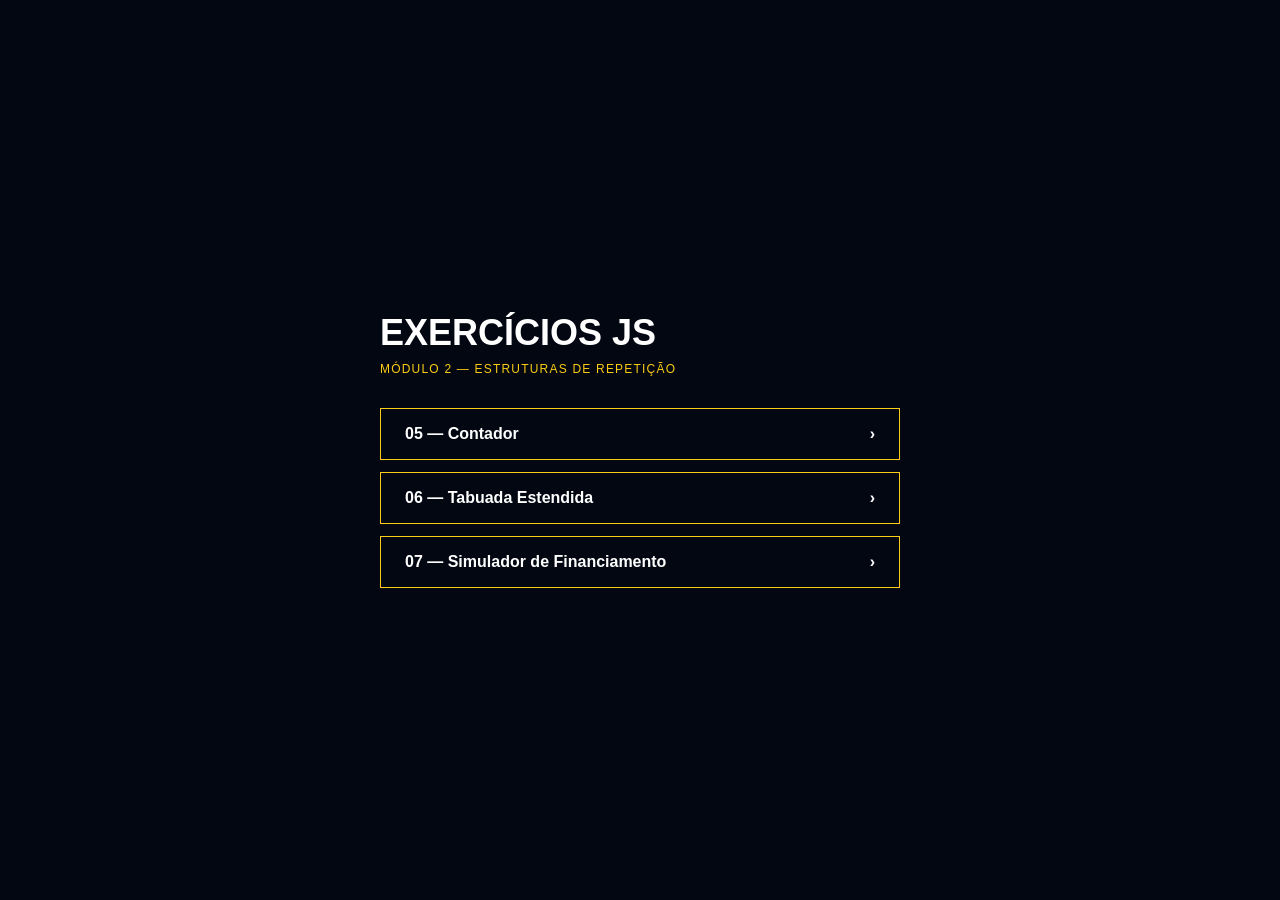
<file: index.html>
<!DOCTYPE html>
<html lang="pt-BR">
<head>
  <meta charset="UTF-8"/>
  <meta name="viewport" content="width=device-width, initial-scale=1.0"/>
  <title>Exercícios JS — Módulo 2</title>
  <link rel="stylesheet" href="style.css"/>
</head>
<body>

  <div class="container">

    <h1>Exercícios JS</h1>
    <p class="modulo">Módulo 2 — Estruturas de Repetição</p>

    <div class="lista">
      <a href="05-contador/index.html" class="borda">
        <span>05 — Contador</span><span>›</span>
      </a>
      <a href="06-tabuada/index.html" class="borda">
        <span>06 — Tabuada Estendida</span><span>›</span>
      </a>
      <a href="07-financiamento/index.html" class="borda">
        <span>07 — Simulador de Financiamento</span><span>›</span>
      </a>
    </div>

  </div>

</body>
</html>
</file>
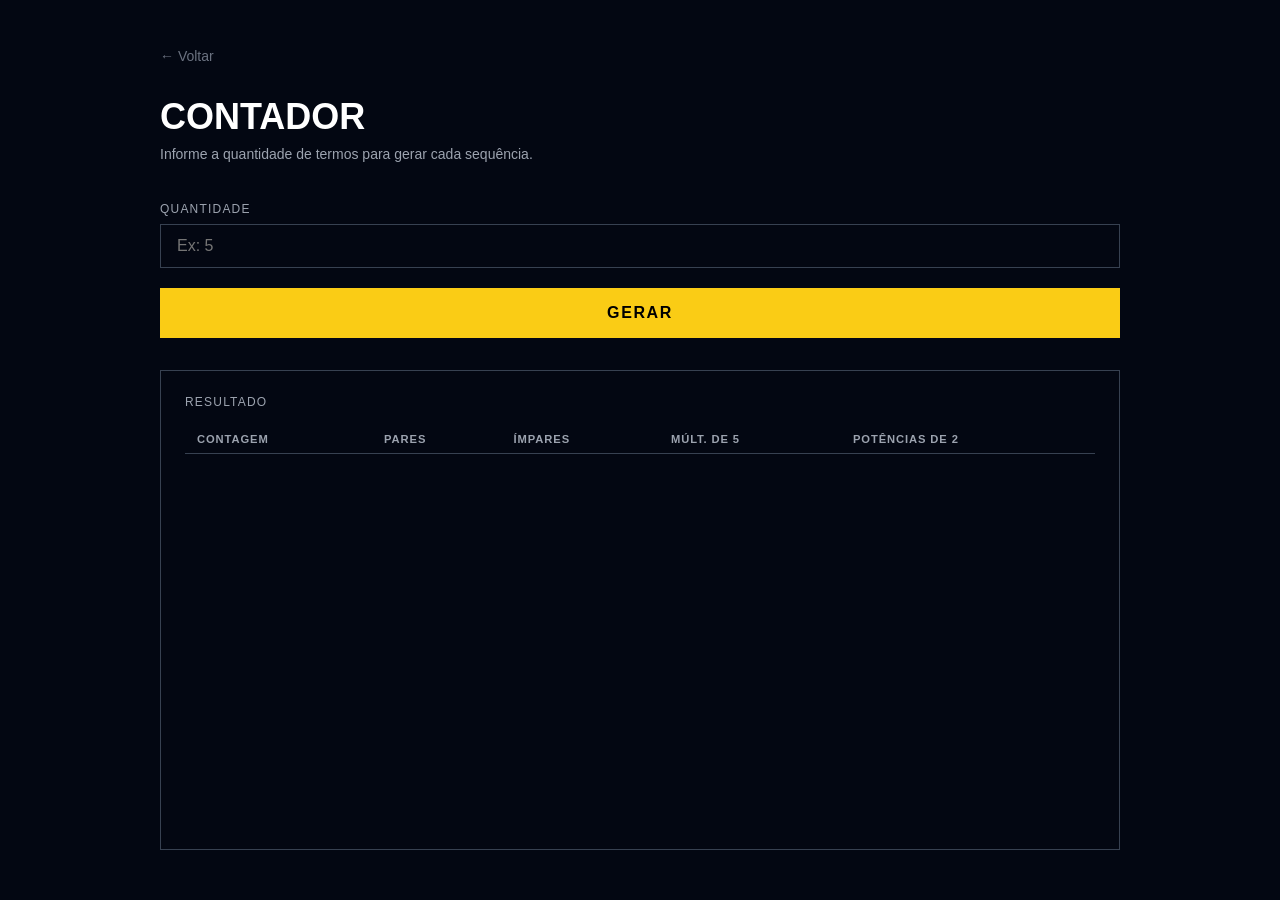
<file: 05-contador/index.html>
<!DOCTYPE html>
<html lang="pt-BR">

<head>
  <meta charset="UTF-8" />
  <meta name="viewport" content="width=device-width, initial-scale=1.0" />
  <title>Contador</title>
  <script src="app.js" defer></script>
  <link rel="stylesheet" href="style.css" />
</head>

<body>

  <div class="container">

    <a href="../index.html">← Voltar</a>

    <h1>Contador</h1>
    <p>Informe a quantidade de termos para gerar cada sequência.</p>

    <div class="campo">
      <label>Quantidade</label>
      <input id="quantidade" type="number" placeholder="Ex: 5" />
    </div>

    <button onclick="handleClick()">Gerar</button>

    <div class="resultado">
      <p class="resultado-titulo">Resultado</p>
      <div class="tabela-wrapper">
        <table>
          <thead>
            <tr>
              <th>Contagem</th>
              <th>Pares</th>
              <th>Ímpares</th>
              <th>Múlt. de 5</th>
              <th>Potências de 2</th>
            </tr>
          </thead>
          <tbody id="tbody">
            
          </tbody>
        </table>
      </div>
    </div>

  </div>

</body>

</html>
</file>
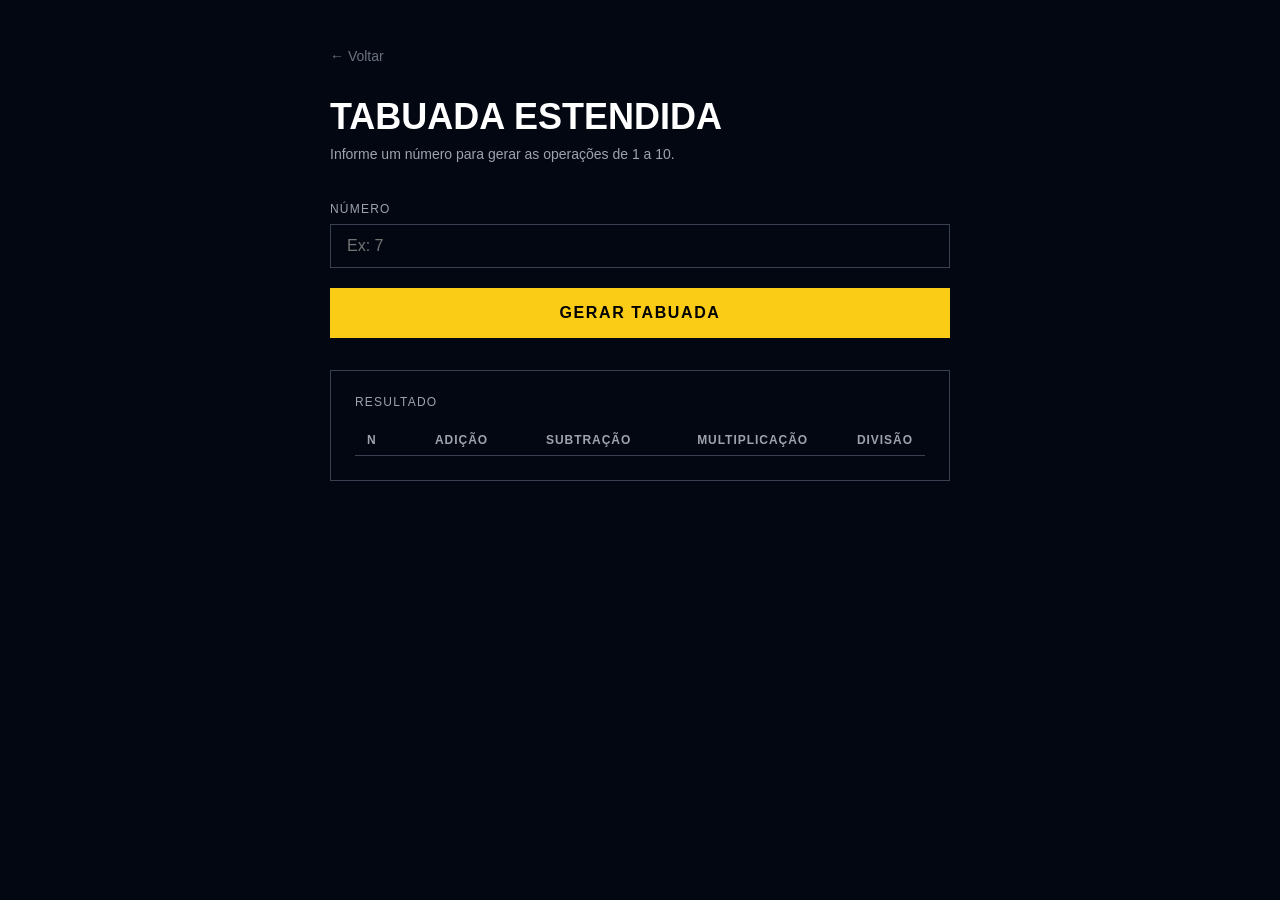
<file: 06-tabuada/index.html>
<!DOCTYPE html>
<html lang="pt-BR">
<head>
  <meta charset="UTF-8"/>
  <meta name="viewport" content="width=device-width, initial-scale=1.0"/>
  <title>Tabuada Estendida</title>
  <script src="app.js" defer></script>
  <link rel="stylesheet" href="style.css"/>
</head>
<body>

  <div class="container">

    <a href="../index.html">← Voltar</a>

    <h1>Tabuada Estendida</h1>
    <p>Informe um número para gerar as operações de 1 a 10.</p>

    <div class="campo">
      <label>Número</label>
      <input id="quantidade" type="number" placeholder="Ex: 7"/>
    </div>

    <button onclick="handleClick()">Gerar Tabuada</button>

    <div class="resultado">
      <p class="resultado-titulo">Resultado</p>
      <div class="tabela-wrapper">
        <table>
          <thead>
            <tr>
              <th>N</th>
              <th>Adição</th>
              <th>Subtração</th>
              <th>Multiplicação</th>
              <th>Divisão</th>
            </tr>
          </thead>
          <tbody id="tbody">
          </tbody>
        </table>
      </div>
    </div>

  </div>

</body>
</html>
</file>
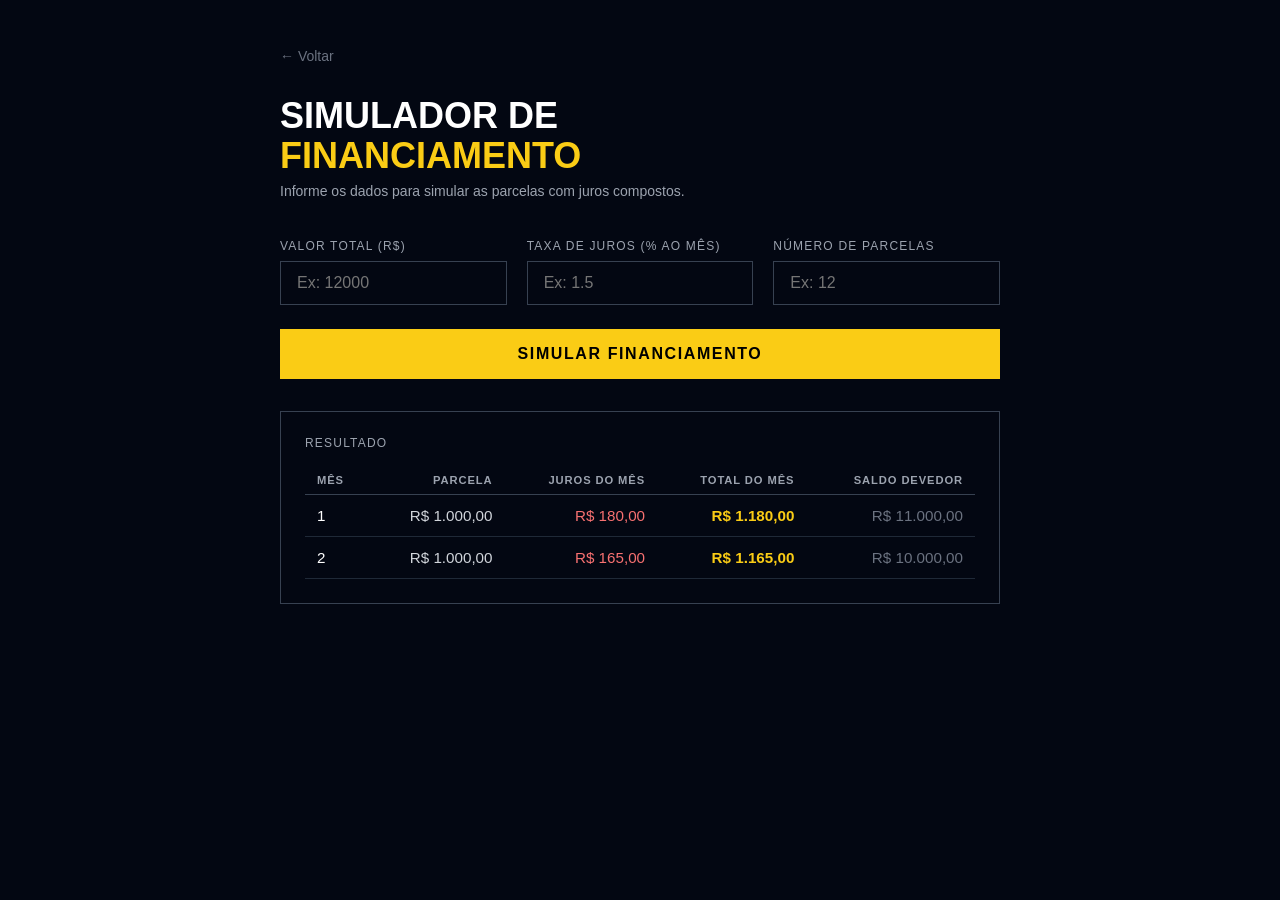
<file: 07-financiamento/index.html>
<!DOCTYPE html>
<html lang="pt-BR">
<head>
  <meta charset="UTF-8"/>
  <meta name="viewport" content="width=device-width, initial-scale=1.0"/>
  <title>Simulador de Financiamento</title>
  <script src="app.js" defer></script>
  <link rel="stylesheet" href="style.css"/>
</head>
<body>

  <div class="container">

    <a href="../index.html">← Voltar</a>

    <h1>Simulador de<br><span>Financiamento</span></h1>
    <p>Informe os dados para simular as parcelas com juros compostos.</p>

    <div class="grid">
      <div class="campo">
        <label>Valor Total (R$)</label>
        <input type="number" placeholder="Ex: 12000"/>
      </div>
      <div class="campo">
        <label>Taxa de Juros (% ao mês)</label>
        <input type="number" placeholder="Ex: 1.5" step="0.1"/>
      </div>
      <div class="campo">
        <label>Número de Parcelas</label>
        <input type="number" placeholder="Ex: 12"/>
      </div>
    </div>

    <button>Simular Financiamento</button>

    <div class="resultado">
      <p class="resultado-titulo">Resultado</p>
      <div class="tabela-wrapper">
        <table>
          <thead>
            <tr>
              <th>Mês</th>
              <th>Parcela</th>
              <th>Juros do Mês</th>
              <th>Total do Mês</th>
              <th>Saldo Devedor</th>
            </tr>
          </thead>
          <tbody>
            <tr>
              <td>1</td>
              <td class="col-parcela">R$ 1.000,00</td>
              <td class="col-juros">R$ 180,00</td>
              <td class="col-total">R$ 1.180,00</td>
              <td class="col-saldo">R$ 11.000,00</td>
            </tr>
            <tr>
              <td>2</td>
              <td class="col-parcela">R$ 1.000,00</td>
              <td class="col-juros">R$ 165,00</td>
              <td class="col-total">R$ 1.165,00</td>
              <td class="col-saldo">R$ 10.000,00</td>
            </tr>
          </tbody>
        </table>
      </div>
    </div>

  </div>

</body>
</html>
</file>
<file: style.css>
* {
  box-sizing: border-box;
  margin: 0;
  padding: 0;
}

body {
  background-color: #030712;
  font-family: sans-serif;
  display: flex;
  justify-content: center;
  align-items: center;
  min-height: 100vh;
  padding: 48px 24px;
}

.container {
  width: 100%;
  max-width: 520px;
}

h1 {
  color: white;
  font-size: 2.25rem;
  font-weight: 900;
  text-transform: uppercase;
  margin-bottom: 8px;
}

.modulo {
  color: #facc15;
  font-size: 0.75rem;
  text-transform: uppercase;
  letter-spacing: 0.1em;
  margin-bottom: 32px;
}

.lista {
  display: flex;
  flex-direction: column;
  gap: 12px;
}

.lista a {
  display: flex;
  justify-content: space-between;
  align-items: center;
  padding: 16px 24px;
  font-weight: 700;
  font-size: 1rem;
  text-decoration: none;
  transition: background 0.2s, color 0.2s;
}

.lista a.destaque {
  background: #facc15;
  color: #000;
}

.lista a.destaque:hover {
  background: #fde047;
}

.lista a.borda {
  border: 1px solid #facc15;
  color: white;
}

.lista a.borda:hover {
  background: #facc15;
  color: #000;
}
</file>
<file: 05-contador/style.css>
* {
  box-sizing: border-box;
  margin: 0;
  padding: 0;
}

body {
  background-color: #030712;
  font-family: sans-serif;
  display: flex;
  justify-content: center;
  padding: 48px 24px;
}

.container {
  width: 100%;
  max-width: 960px;
}

a {
  color: #6b7280;
  font-size: 0.875rem;
  text-decoration: none;
  display: block;
  margin-bottom: 32px;
}

a:hover {
  color: #facc15;
}

h1 {
  color: white;
  font-size: 2.25rem;
  font-weight: 900;
  text-transform: uppercase;
  margin-bottom: 8px;
}

p {
  color: #9ca3af;
  font-size: 0.875rem;
  margin-bottom: 40px;
}

.campo {
  margin-bottom: 20px;
}

label {
  display: block;
  color: #9ca3af;
  font-size: 0.75rem;
  text-transform: uppercase;
  letter-spacing: 0.1em;
  margin-bottom: 8px;
}

input {
  width: 100%;
  background: transparent;
  border: 1px solid #374151;
  color: white;
  font-size: 1rem;
  padding: 12px 16px;
  outline: none;
}

input:focus {
  border-color: #facc15;
}

button {
  width: 100%;
  background: #facc15;
  color: #000;
  font-weight: 900;
  font-size: 1rem;
  padding: 16px;
  text-transform: uppercase;
  letter-spacing: 0.1em;
  border: none;
  cursor: pointer;
  margin-bottom: 32px;
}

button:hover {
  background: #fde047;
}

.resultado {
  border: 1px solid #374151;
  padding: 24px;
}

.resultado-titulo {
  color: #9ca3af;
  font-size: 0.75rem;
  text-transform: uppercase;
  letter-spacing: 0.1em;
  margin-bottom: 16px;
}

.tabela-wrapper {
  overflow-x: auto;
  height: 400px;
}

table {
  width: 100%;
  border-collapse: collapse;
  color: white;
  min-width: 700px;
}

thead tr {
  border-bottom: 1px solid #374151;
}

thead th {
  color: #9ca3af;
  font-size: 0.7rem;
  text-transform: uppercase;
  letter-spacing: 0.08em;
  padding: 8px 12px;
  text-align: left;
}

tbody tr {
  border-bottom: 1px solid #1f2937;
}

tbody td {
  padding: 12px;
  font-size: 0.95rem;
}
</file>
<file: 06-tabuada/style.css>
* {
  box-sizing: border-box;
  margin: 0;
  padding: 0;
}

body {
  background-color: #030712;
  font-family: sans-serif;
  display: flex;
  justify-content: center;
  padding: 48px 24px;
}

.container {
  width: 100%;
  max-width: 620px;
}

a {
  color: #6b7280;
  font-size: 0.875rem;
  text-decoration: none;
  display: block;
  margin-bottom: 32px;
}

a:hover {
  color: #facc15;
}

h1 {
  color: white;
  font-size: 2.25rem;
  font-weight: 900;
  text-transform: uppercase;
  margin-bottom: 8px;
}

p {
  color: #9ca3af;
  font-size: 0.875rem;
  margin-bottom: 40px;
}

.campo {
  margin-bottom: 20px;
}

label {
  display: block;
  color: #9ca3af;
  font-size: 0.75rem;
  text-transform: uppercase;
  letter-spacing: 0.1em;
  margin-bottom: 8px;
}

input {
  width: 100%;
  background: transparent;
  border: 1px solid #374151;
  color: white;
  font-size: 1rem;
  padding: 12px 16px;
  outline: none;
}

input:focus {
  border-color: #facc15;
}

button {
  width: 100%;
  background: #facc15;
  color: #000;
  font-weight: 900;
  font-size: 1rem;
  padding: 16px;
  text-transform: uppercase;
  letter-spacing: 0.1em;
  border: none;
  cursor: pointer;
  margin-bottom: 32px;
}

button:hover {
  background: #fde047;
}

.resultado {
  border: 1px solid #374151;
  padding: 24px;
}

.resultado-titulo {
  color: #9ca3af;
  font-size: 0.75rem;
  text-transform: uppercase;
  letter-spacing: 0.1em;
  margin-bottom: 16px;
}

.tabela-wrapper {
  overflow-x: auto;
}

table {
  width: 100%;
  border-collapse: collapse;
  color: white;
  min-width: 480px;
}

thead tr {
  border-bottom: 1px solid #374151;
}

thead th {
  color: #9ca3af;
  font-size: 0.75rem;
  text-transform: uppercase;
  letter-spacing: 0.08em;
  padding: 8px 12px;
  text-align: left;
}

thead th:not(:first-child) {
  text-align: right;
}

tbody tr {
  border-bottom: 1px solid #1f2937;
}

tbody td {
  padding: 12px;
  font-size: 1rem;
}

tbody td:not(:first-child) {
  text-align: right;
}

.corNegativo {
  color: #f87171;
}
</file>
<file: 07-financiamento/style.css>
* {
  box-sizing: border-box;
  margin: 0;
  padding: 0;
}

body {
  background-color: #030712;
  font-family: sans-serif;
  display: flex;
  justify-content: center;
  padding: 48px 24px;
}

.container {
  width: 100%;
  max-width: 720px;
}

a {
  color: #6b7280;
  font-size: 0.875rem;
  text-decoration: none;
  display: block;
  margin-bottom: 32px;
}

a:hover {
  color: #facc15;
}

h1 {
  color: white;
  font-size: 2.25rem;
  font-weight: 900;
  text-transform: uppercase;
  line-height: 1.1;
  margin-bottom: 8px;
}

h1 span {
  color: #facc15;
}

p {
  color: #9ca3af;
  font-size: 0.875rem;
  margin-bottom: 40px;
}

.grid {
  display: grid;
  grid-template-columns: 1fr 1fr 1fr;
  gap: 20px;
  margin-bottom: 24px;
}

label {
  display: block;
  color: #9ca3af;
  font-size: 0.75rem;
  text-transform: uppercase;
  letter-spacing: 0.1em;
  margin-bottom: 8px;
}

input {
  width: 100%;
  background: transparent;
  border: 1px solid #374151;
  color: white;
  font-size: 1rem;
  padding: 12px 16px;
  outline: none;
}

input:focus {
  border-color: #facc15;
}

button {
  width: 100%;
  background: #facc15;
  color: #000;
  font-weight: 900;
  font-size: 1rem;
  padding: 16px;
  text-transform: uppercase;
  letter-spacing: 0.1em;
  border: none;
  cursor: pointer;
  margin-bottom: 32px;
}

button:hover {
  background: #fde047;
}

.resultado {
  border: 1px solid #374151;
  padding: 24px;
}

.resultado-titulo {
  color: #9ca3af;
  font-size: 0.75rem;
  text-transform: uppercase;
  letter-spacing: 0.1em;
  margin-bottom: 16px;
}

.tabela-wrapper {
  overflow-x: auto;
}

table {
  width: 100%;
  border-collapse: collapse;
  color: white;
  min-width: 520px;
}

thead tr {
  border-bottom: 1px solid #374151;
}

thead th {
  color: #9ca3af;
  font-size: 0.7rem;
  text-transform: uppercase;
  letter-spacing: 0.08em;
  padding: 8px 12px;
  text-align: left;
}

thead th:not(:first-child) {
  text-align: right;
}

tbody tr {
  border-bottom: 1px solid #1f2937;
}

tbody td {
  padding: 12px;
  font-size: 0.95rem;
}

tbody td:not(:first-child) {
  text-align: right;
}

.col-parcela { color: #d1d5db; }
.col-juros   { color: #f87171; }
.col-total   { color: #facc15; font-weight: 700; }
.col-saldo   { color: #6b7280; }
</file>
